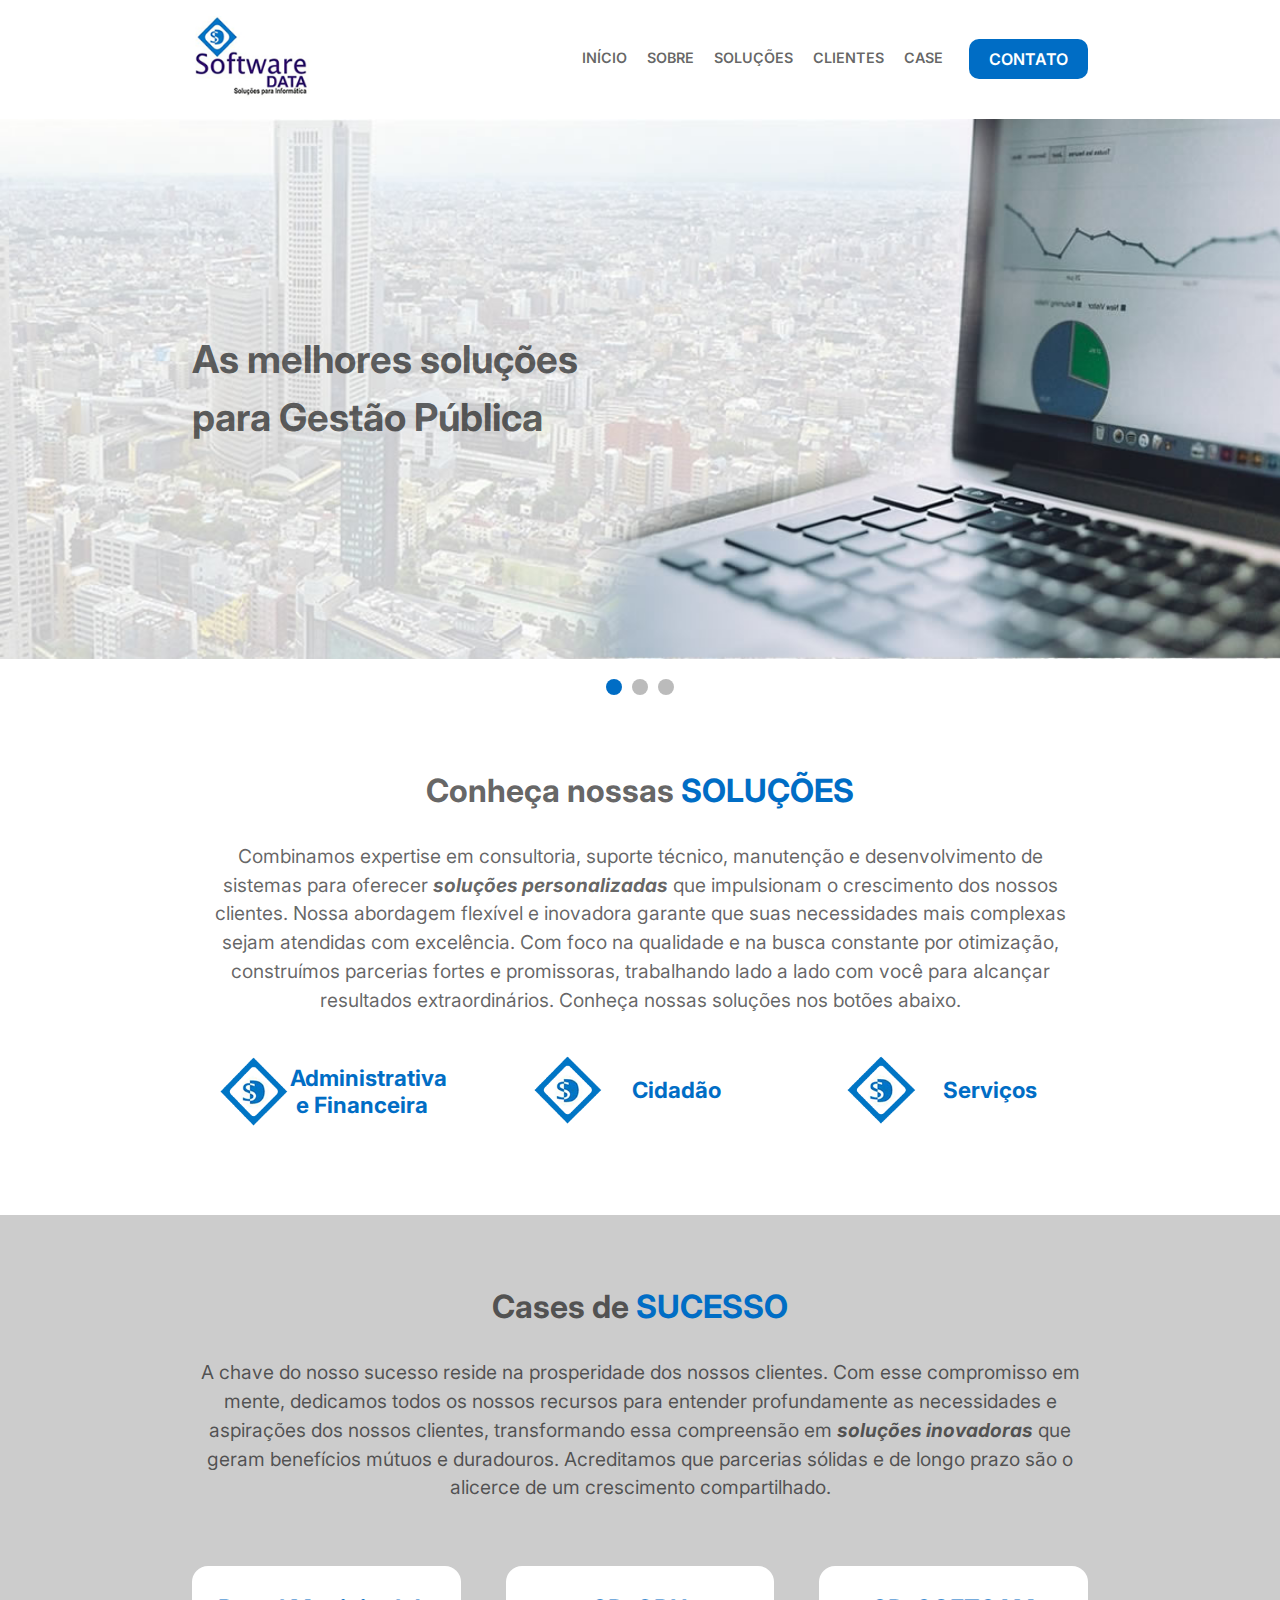
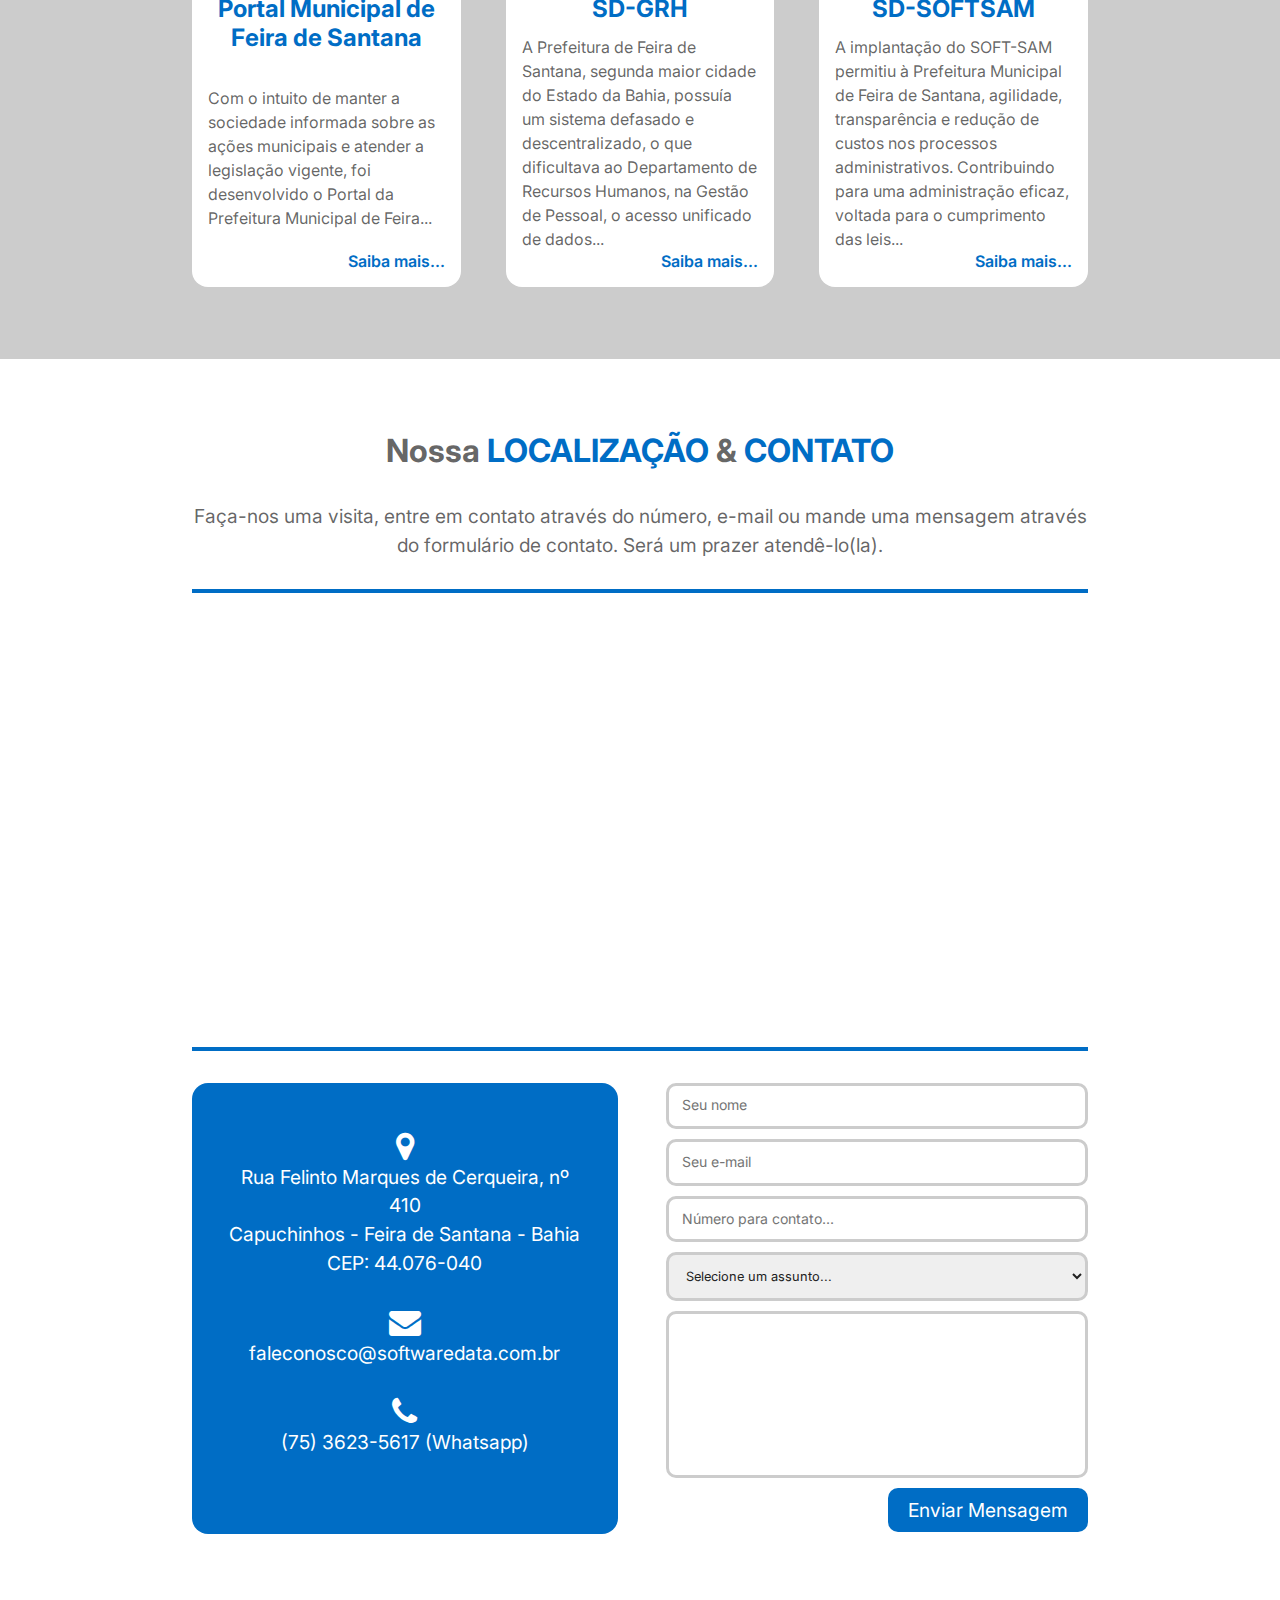
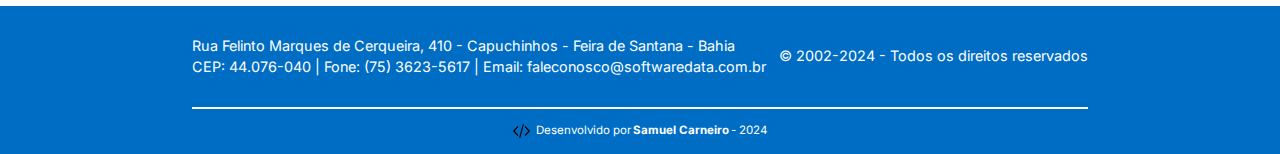
<file: index.html>
<!DOCTYPE html>
<html lang="pt-br">
<head>
    <meta charset="UTF-8"/>
    <meta name="viewport" content="width=device-width, initial-scale=1.0"/>
    <!-- Font Awesome -->
    <link rel="stylesheet" href="https://cdnjs.cloudflare.com/ajax/libs/font-awesome/4.7.0/css/font-awesome.css" integrity="sha512-5A8nwdMOWrSz20fDsjczgUidUBR8liPYU+WymTZP1lmY9G6Oc7HlZv156XqnsgNUzTyMefFTcsFH/tnJE/+xBg==" crossorigin="anonymous" referrerpolicy="no-referrer" />
    <!-- ./Font Awesome -->
    <link rel="stylesheet" href="./assets/css/style.css"/>
    <link rel="stylesheet" href="./assets/css/media-querys.css"/>

    <title>SOFTWAREDATA - Soluções para Informática</title>
</head>
<body>
    <!-- Hearder -->
    <header>
        <div class="container">
            <nav>
                <a href="index.php" class="logo">
                    <img src="./assets/img/logo.png" alt="Logo Whitepace">
                </a>
                <ul>
                    <li><a href="index.html">Início</a></li>
                    <li><a href="sobre.html">Sobre</a></li>
                    <li><a href="solucoes.html">Soluções</a></li>
                    <li><a href="clientes.html">clientes</a></li>
                    <li><a href="case.html">Case</a></li>
                    <li><a href="contato.html" class="btn btn-animate">Contato</a></li>
                </ul>

                <div class="mobile-icon-menu">
                    <button onclick="menuShow()">
                        <img src="./assets/img/menu_soft_36dp.png" class="icon-menu" alt="Icon Menu">
                    </button>
                </div>
                <!-- ./mobile-icon-menu -->
            </nav>

            <div class="mobile-menu">
                <ul>
                    <li><a href="index.html">Início</a></li>
                    <li><a href="sobre.html">Sobre</a></li>
                    <li><a href="solucoes.html">Soluções</a></li>
                    <li><a href="clientes.html">clientes</a></li>
                    <li><a href="case.html">Case</a></li>
                    <li><a href="contato.html" class="btn btn-animate">Contato</a></li>
                </ul>
            </div>
            <!-- ./mobile-menu -->
        </div>
        <!-- ./container -->
    </header>
    <!-- ./header-->

    <!-- 
    <section class="banner background-image background-banner-home">
        <div class="container">
            <div class="banner-text">
                <h1>SoftwareDATA</h1>
                <p></p>
                <a href="contato.html" class="btn btn-animate">Entrar em contato</a>
            </div>
             ./banner-text
        </div>
    </section>
    -->

    <div class="slider">
        <div class="slideshow-container">
            <div class="slide fade bg1">
                <div class="text container">
                    <p>As melhores soluções<br/> para Gestão Pública</p>
                </div>
            </div>
          
            <div class="slide fade bg2">
                <div class="text container">
                    <p>Desenvolvimento de sistemas<br/> e sites, soluções 100% online!</p>
                </div>
            </div>
          
            <div class="slide  fade bg3">
                <div class="text container">
                    <p>Diversos serviços para<br/> solucionar sua demanda</p>
                </div>
            </div>
        </div>
        <!-- ./slideshow-container -->
        <br/>
        <div style="text-align:center">
            <span class="dot"></span> 
            <span class="dot"></span> 
            <span class="dot"></span> 
        </div>
    </div>
    <!-- ./slider -->

    <section class="nossas-solucoes">
        <div class="container">
            <h2>Conheça nossas <span class="destaque">soluções</span></h2>
            <p>Combinamos expertise em consultoria, suporte técnico, manutenção e desenvolvimento de sistemas para oferecer <b><em>soluções personalizadas</em></b> que impulsionam o crescimento dos nossos clientes. Nossa abordagem flexível e inovadora garante que suas necessidades mais complexas sejam atendidas com excelência. Com foco na qualidade e na busca constante por otimização, construímos parcerias fortes e promissoras, trabalhando lado a lado com você para alcançar resultados extraordinários. Conheça nossas soluções nos botões abaixo.</p>
            
            <div class="nossas-solucoes-list">
                <ul>
                    <li><a href="#">
                            <img src="./assets/img/icon-soft.png" alt="Icone Logo SoftwareDATA" />
                            <h3>Administrativa <br/> e Financeira</h3>
                        </a>
                    </li>
                    <li>
                        <a href="#">
                            <img src="./assets/img/icon-soft.png" alt="Icone Logo SoftwareDATA" />
                            <h3>Cidadão</h3>
                        </a>
                    </li>
                    <li>
                        <a href="#">
                            <img src="./assets/img/icon-soft.png" alt="Icone Logo SoftwareDATA" />
                            <h3>Serviços</h3>
                        </a>
                    </li>
                </ul>
            </div>
            <!-- ./nossas-solucoes-list -->
        </div>
        <!-- ./container -->
    </section>
    <!-- ./nossas-solucoes -->

    <section class="cases">
        <div class="container">
            <h2>Cases de <span class="destaque">sucesso</span></h2>
            <p>A chave do nosso sucesso reside na prosperidade dos nossos clientes. Com esse compromisso em mente, dedicamos todos os nossos recursos para entender profundamente as necessidades e aspirações dos nossos clientes, transformando essa compreensão em <b><em>soluções inovadoras</em></b> que geram benefícios mútuos e duradouros. Acreditamos que parcerias sólidas e de longo prazo são o alicerce de um crescimento compartilhado.</p>

            <div class="cards">
                <div class="card">
                    <div class="card-title">
                        <h3>Portal Municipal de Feira de Santana</h3>
                    </div>

                    <div class="card-info">
                        <p>Com o intuito de manter a sociedade informada sobre as ações municipais e atender a legislação vigente, foi desenvolvido o Portal da Prefeitura Municipal de Feira...</p>
                    </div>
                    
                    <div class="card-link">
                        <a href="#">Saiba mais...</a>
                    </div>
                </div>
                <!-- ./card 1 -->

                <div class="card">
                    <div class="card-title">
                        <h3>SD-GRH</h3>
                    </div>

                    <div class="card-info">
                        <p>A Prefeitura de Feira de Santana, segunda maior cidade do Estado da Bahia, possuía um sistema defasado e descentralizado, o que dificultava ao Departamento de Recursos Humanos, na Gestão de Pessoal, o acesso unificado de dados...</p>
                    </div>
                    
                    <div class="card-link">
                        <a href="#">Saiba mais...</a>
                    </div>
                </div>
                <!-- ./card 2 -->

                <div class="card">
                    <div class="card-title">
                        <h3>SD-SOFTSAM</h3>
                    </div>

                    <div class="card-info">
                        <p>A implantação do SOFT-SAM permitiu à Prefeitura Municipal de Feira de Santana, agilidade, transparência e redução de custos nos processos administrativos. Contribuindo para uma administração eficaz, voltada para o cumprimento das leis...</p>
                    </div>
                    
                    <div class="card-link">
                        <a href="#">Saiba mais...</a>
                    </div>
                </div>
                <!-- ./card 3 -->
            </div>
            <!-- ./cards -->
        </div>
        <!-- ./container -->
    </section>
    <!-- ./case -->

    <section class="contato">
        <div class="container">
            <h2>Nossa <span class="destaque">localização</span> & <span class="destaque">Contato</span></h2>
            <p>Faça-nos uma visita, entre em contato através do número, e-mail ou mande uma mensagem através do formulário de contato. Será um prazer atendê-lo(la).</p>

            <div class="mapa">
                <iframe src="https://www.google.com/maps/embed?pb=!1m18!1m12!1m3!1d243.677674450707!2d-38.94933476170431!3d-12.258915908206102!2m3!1f0!2f0!3f0!3m2!1i1024!2i768!4f13.1!3m3!1m2!1s0x7143795fde449e1%3A0x74d66a8a296c055b!2sSoftwaredata%20Solu%C3%A7%C3%B5es%20para%20Inform%C3%A1tica%20Ltda!5e0!3m2!1spt-BR!2sbr!4v1709042026820!5m2!1spt-BR!2sbr" width="100%" height="450" style="border:0;" allowfullscreen="" loading="lazy" referrerpolicy="no-referrer-when-downgrade"></iframe>
            </div>
            <!-- ./mapa -->
            <div class="contato-info">
                <div class="left-side">
                    <div>
                        <i class="fa fa-map-marker"></i>
                        <p>Rua Felinto Marques de Cerqueira, nº 410<br/>
                            Capuchinhos - Feira de Santana - Bahia<br/>
                            CEP: 44.076-040</p>
                    </div>
                    <div>
                        <i class="fa fa-envelope"></i>
                        <p>faleconosco@softwaredata.com.br</p>
                    </div>
                    <div>
                        <i class="fa fa-phone"></i>
                        <p>(75) 3623-5617 (Whatsapp)</p>
                    </div>
                </div>
                <!-- ./left-side -->
                <div class="right-side">
                    <form action="#">
                        <label for="name">Nome</label>
                        <input type="text" name="name" id="name" placeholder="Seu nome" required />

                        <label for="email">E-mail</label>
                        <input type="email" name="email" id="email" placeholder="Seu e-mail" required />

                        <label for="telefone">Telefone</label>
                        <input type="tel" name="telefone" id="telefone" placeholder="Número para contato..." required />

                        <label for="assunto">Assunto</label>
                        <select name="assunto" id="assunto" required>
                            <option value="selecione-o-assunto">Selecione um assunto...</option>   
                            <option value="faca-nos-uma-visita">Visita</option>
                            <option value="suporte">Suporte</option>
                            <option value="manutencao-equipamento-ti">Manutenção de Equipamento de T.I.</option>
                            <option value="manutencao-site">Desenvolvimento de Site</option>
                            <option value="manutencao-site">Manutenção de Site</option>
                            <option value="sistema">Desenvolvimento de Sistema</option>
                            <option value="manutencao-sistema">Manutenção de Sistema</option>
                            <option value="duvidas">Dúvidas</option>
                            <option value="sugestoes">Sugestões</option>
                            <option value="criticas">Criticas</option>
                            <option value="elogios">Elogios</option>
                            <option value="outros">Outros</option>
                        </select>

                        <label for="mensagem">Mensagem</label>
                        <textarea name="mensagem" id="mensagem" cols="30" rows="9" required></textarea>

                        <button type="submit" class="btn btn-form">Enviar Mensagem</button>
                    </form>
                </div>
                <!-- ./right-side -->
            </div>
            <!-- ./contato-info -->
        </div>
        <!-- ./container -->
    </section>
    <!-- ./contato -->
    
    <footer>
        <div class="container">
            <div class="footer-left">
                <p>
                Rua Felinto Marques de Cerqueira, 410 - Capuchinhos - Feira de Santana - Bahia <br/>
                CEP: 44.076-040 | Fone: (75) 3623-5617 | Email: faleconosco@softwaredata.com.br
                </p>
            </div>
            <div class="footer-right">
                <p>© 2002-2024 - Todos os direitos reservados
                </p>
            </div>
        </div>
        <!-- ./container -->
        <p class="desenvolvedor">
            <img src="./assets/img/code_icon.png" class="icon-dev" alt="Icone de Código">Desenvolvido por <a href="https://github.com/samuelcarneiro" target="_blank">Samuel Carneiro</a> - 2024
        </p>
    </footer>

    <script src="./assets/js/main.js"></script>
</body>
</html>
</file>
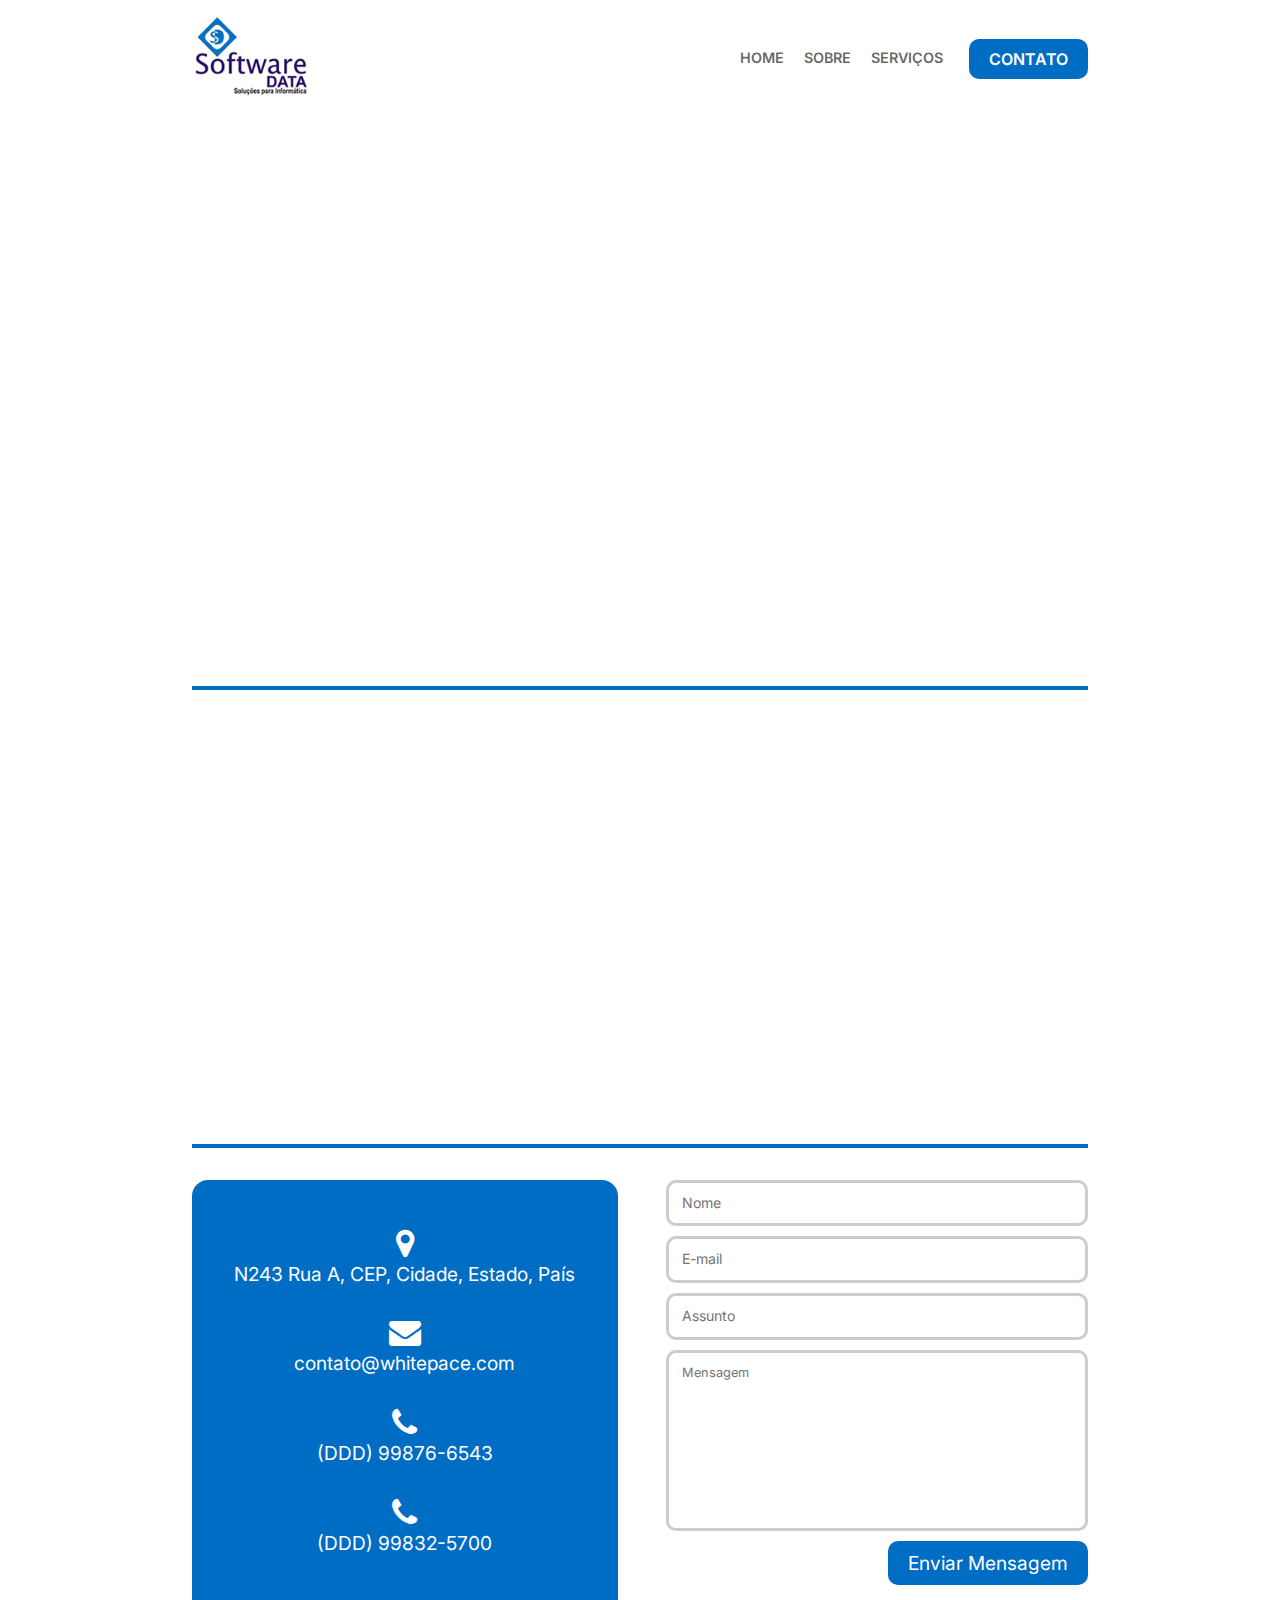
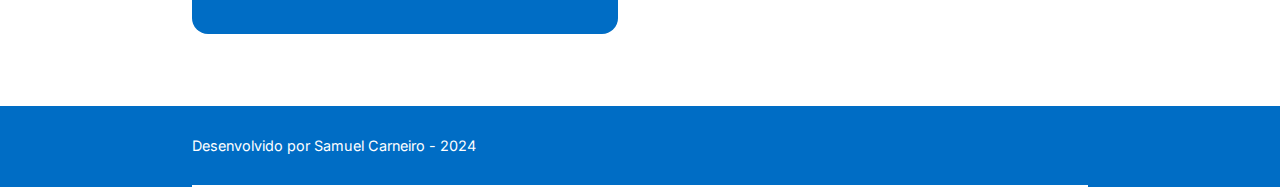
<file: contato.html>
<!DOCTYPE html>
<html lang="pt-br">
<head>
    <meta charset="UTF-8"/>
    <meta name="viewport" content="width=device-width, initial-scale=1.0"/>
    <!-- Font Awesome -->
    <link rel="stylesheet" href="https://cdnjs.cloudflare.com/ajax/libs/font-awesome/4.7.0/css/font-awesome.css" integrity="sha512-5A8nwdMOWrSz20fDsjczgUidUBR8liPYU+WymTZP1lmY9G6Oc7HlZv156XqnsgNUzTyMefFTcsFH/tnJE/+xBg==" crossorigin="anonymous" referrerpolicy="no-referrer" />
    <!-- ./Font Awesome -->
    <link rel="stylesheet" href="./assets/css/style.css"/>
    <link rel="stylesheet" href="./assets/css/media-querys.css"/>

    <title>Contato | Site Template</title>
</head>
<body>
    <!-- Hearder -->
    <header class="background-image background-header-contato">
        <div class="container">
            <nav>
                <a href="index.php" class="logo">
                    <img src="./assets/img/logo.png" alt="Logo Whitepace">
                </a>
                <ul>
                    <li><a href="index.html">Home</a></li>
                    <li><a href="sobre.html">Sobre</a></li>
                    <li><a href="servicos.html">Serviços</a></li>
                    <li><a href="contato.html" class="btn btn-animate">Contato</a></li>
                </ul>


                <div class="mobile-icon-menu">
                    <button onclick="menuShow()">
                        <img src="./assets/img/menu_white_36dp.svg" class="icon-menu" alt="Icon Menu">
                    </button>
                </div>
                <!-- ./mobile-icon-menu -->
            </nav>

            <div class="mobile-menu">
                <ul>
                    <li><a href="index.html">Home</a></li>
                    <li><a href="sobre.html">Sobre</a></li>
                    <li><a href="servicos.html">Serviços</a></li>
                    <li><a href="contato.html" class="btn btn-animate">Contato</a></li>
                </ul>
            </div>
            <!-- ./mobile-menu -->

            <section class="banner">
                <div class="banner-text">
                    <h1>Contato</h1>
                    <p>Lorem ipsum dolor sit, amet consectetur adipisicing elit. Possimus illo suscipit soluta tempora error tempore quibusdam iste!</p>
                </div>
                <!-- ./banner-text -->
            </section>
            <!-- ./banner -->
        </div>
        <!-- ./container -->
    </header>
    <!-- ./header-->

    <section class="contato">
        <div class="container">
            <div class="mapa">
                <iframe src="https://www.google.com/maps/embed?pb=!1m18!1m12!1m3!1d8030.760203995492!2d-38.960041963793245!3d-12.252032968545585!2m3!1f0!2f0!3f0!3m2!1i1024!2i768!4f13.1!3m3!1m2!1s0x71439dbd0766da9%3A0xed4d58d8df9d5ffe!2sFeira%20de%20Santana%20-%20Maria%20Quit%C3%A9ria%2C%20Feira%20de%20Santana%20-%20State%20of%20Bahia!5e0!3m2!1sen!2sbr!4v1708252308232!5m2!1sen!2sbr" width="100%" height="450" style="border:0;" allowfullscreen="" loading="lazy" referrerpolicy="no-referrer-when-downgrade"></iframe>
            </div>
            <!-- ./mapa -->
            <div class="contato-info">
                <div class="left-side">
                    <div>
                        <i class="fa fa-map-marker"></i>
                        <p>N243 Rua A, CEP, Cidade, Estado, País</p>
                    </div>
                    <div>
                        <i class="fa fa-envelope"></i>
                        <p>contato@whitepace.com</p>
                    </div>
                    <div>
                        <i class="fa fa-phone"></i>
                        <p>(DDD) 99876-6543</p>
                    </div>
                    <div>
                        <i class="fa fa-phone"></i>
                        <p>(DDD) 99832-5700</p>
                    </div>
                </div>
                <!-- ./left-side -->
                <div class="right-side">
                    <form action="#">
                        <input type="text" placeholder="Nome" required/>
                        <input type="email" placeholder="E-mail" required/>
                        <input type="text" placeholder="Assunto" required/>
                        <textarea name="mensagem" id="form_contato_mensagem" cols="30" rows="10" placeholder="Mensagem" required></textarea>
                        <button type="submit" class="btn">Enviar Mensagem</button>
                    </form>
                </div>
                <!-- ./right-side -->
            </div>
        </div>
        <!-- ./container -->
    </section>
    <!-- ./sobre -->

    <footer>
        <div class="container">
            <p>Desenvolvido por Samuel Carneiro - 2024</p>
        </div>
    </footer>

    <script src="./assets/js/main.js"></script>
    </body>
</html>
</file>
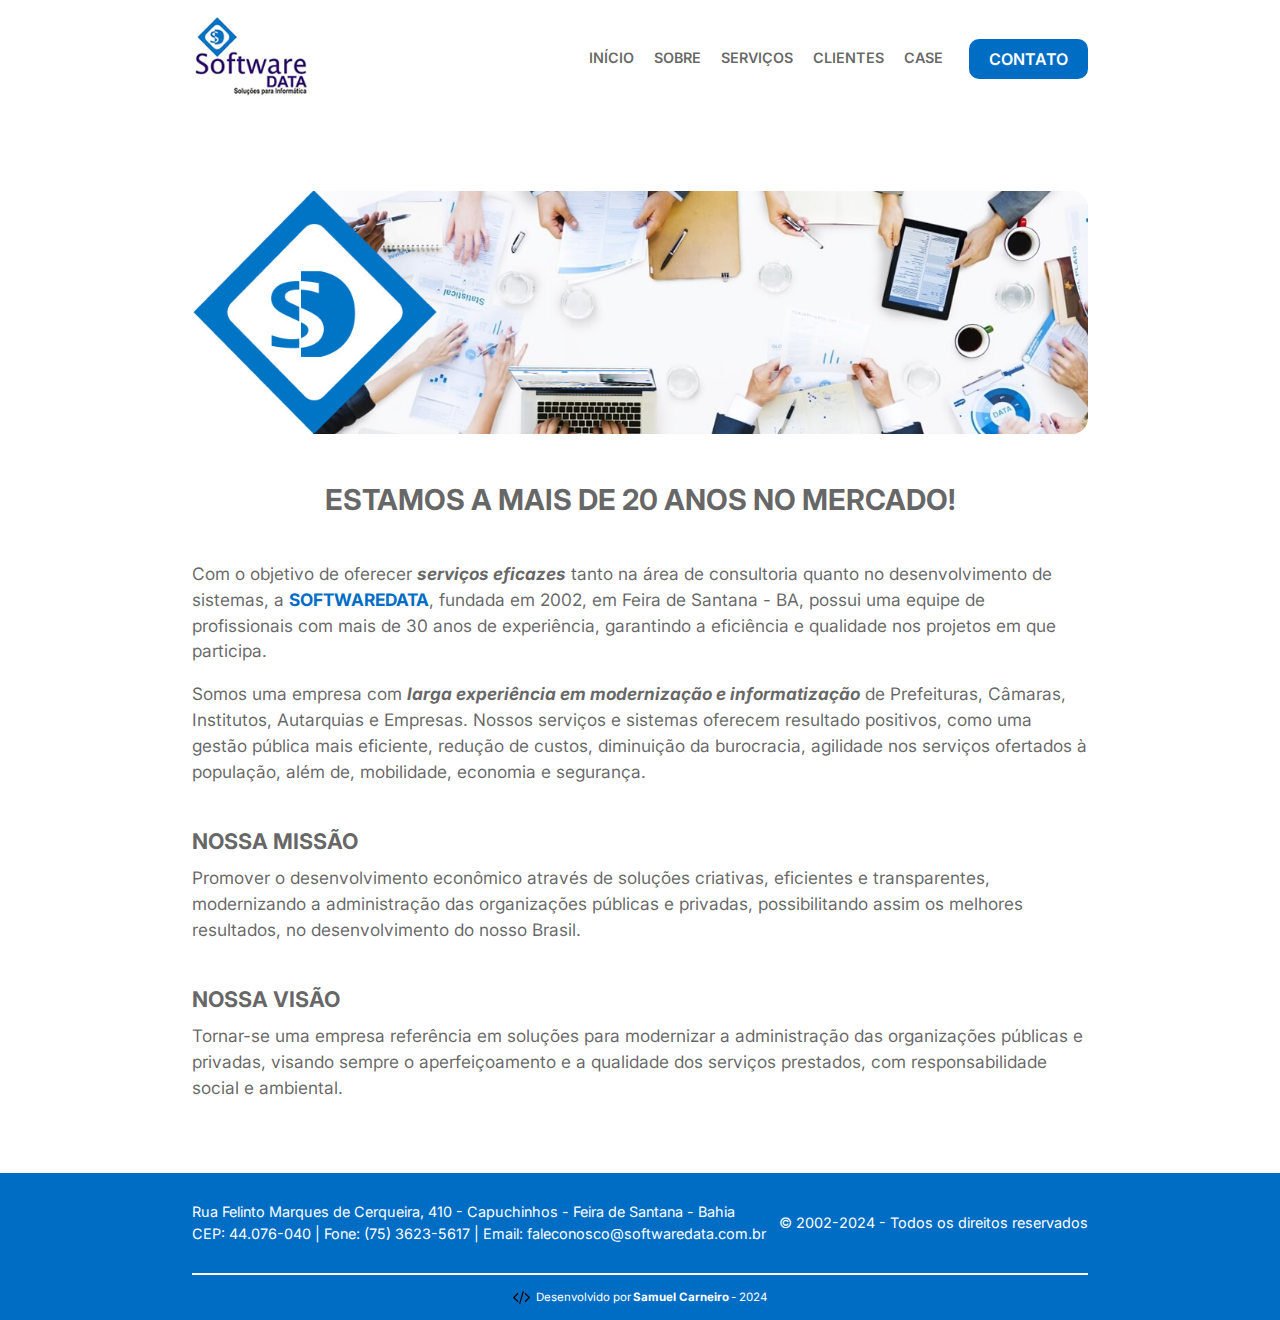
<file: sobre.html>
<!DOCTYPE html>
<html lang="pt-br">
<head>
    <meta charset="UTF-8"/>
    <meta name="viewport" content="width=device-width, initial-scale=1.0"/>
    <!-- Font Awesome -->
    <link rel="stylesheet" href="https://cdnjs.cloudflare.com/ajax/libs/font-awesome/4.7.0/css/font-awesome.css" integrity="sha512-5A8nwdMOWrSz20fDsjczgUidUBR8liPYU+WymTZP1lmY9G6Oc7HlZv156XqnsgNUzTyMefFTcsFH/tnJE/+xBg==" crossorigin="anonymous" referrerpolicy="no-referrer" />
    <!-- ./Font Awesome -->
    <link rel="stylesheet" href="./assets/css/style.css"/>
    <link rel="stylesheet" href="./assets/css/media-querys.css"/>

    <title>SOBRE - SOFTWAREDATA - Soluções para Informática</title>
</head>
<body>
    <!-- Hearder -->
    <header>
        <div class="container">
            <nav>
                <a href="index.php" class="logo">
                    <img src="./assets/img/logo.png" alt="Logo Whitepace">
                </a>
                <ul>
                    <li><a href="index.html">Início</a></li>
                    <li><a href="sobre.html">Sobre</a></li>
                    <li><a href="servicos.html">Serviços</a></li>
                    <li><a href="clientes.html">clientes</a></li>
                    <li><a href="case.html">Case</a></li>
                    <li><a href="contato.html" class="btn btn-animate">Contato</a></li>
                </ul>

                <div class="mobile-icon-menu">
                    <button onclick="menuShow()">
                        <img src="./assets/img/menu_soft_36dp.png" class="icon-menu" alt="Icon Menu">
                    </button>
                </div>
                <!-- ./mobile-icon-menu -->
            </nav>

            <div class="mobile-menu">
                <ul>
                    <li><a href="index.html">Início</a></li>
                    <li><a href="sobre.html">Sobre</a></li>
                    <li><a href="servicos.html">Serviços</a></li>
                    <li><a href="clientes.html">clientes</a></li>
                    <li><a href="case.html">Case</a></li>
                    <li><a href="contato.html" class="btn btn-animate">Contato</a></li>
                </ul>
            </div>
            <!-- ./mobile-menu -->
        </div>
        <!-- ./container -->
    </header>
    <!-- ./Header-->

    <section class="sobre">
        <div class="container">
            <img src="./assets/img/sobre-nos.jpg" alt="Imagem sobre nós">
            <div class="sobre-text">
                <h2>Estamos a mais de 20 anos no mercado!</h2>

                <p>Com o objetivo de oferecer <b><em>serviços eficazes</em></b> tanto na área de consultoria quanto no desenvolvimento de sistemas, a <span class="destaque">SOFTWAREDATA</span>, fundada em 2002, em Feira de Santana - BA, possui uma equipe de profissionais com mais de 30 anos de experiência, garantindo a eficiência e qualidade nos projetos em que participa.</p>
                <br/>
                <p>Somos uma empresa com <b><em>larga experiência em modernização e informatização</em></b> de Prefeituras, Câmaras, Institutos, Autarquias e Empresas. Nossos serviços e sistemas oferecem resultado positivos, como uma gestão pública mais eficiente, redução de custos, diminuição da burocracia, agilidade nos serviços ofertados à população, além de, mobilidade, economia e segurança.</p>
                    
                    
                <h3>Nossa Missão</h3>
                <p>Promover o desenvolvimento econômico através de soluções criativas, eficientes e transparentes, modernizando a administração das organizações públicas e privadas, possibilitando assim os melhores resultados, no desenvolvimento do nosso Brasil.</p>
                    
                <h3>Nossa Visão</h3>
                <p>Tornar-se uma empresa referência em soluções para modernizar a administração das organizações públicas e privadas, visando sempre o aperfeiçoamento e a qualidade dos serviços prestados, com responsabilidade social e ambiental.</p>
            </div>
            <!-- ./faca-mais-text -->
        </div>
        <!-- ./container -->
    </section>
    <!-- ./sobre -->

    <footer>
        <div class="container">
            <div class="footer-left">
                <p>
                Rua Felinto Marques de Cerqueira, 410 - Capuchinhos - Feira de Santana - Bahia <br/>
                CEP: 44.076-040 | Fone: (75) 3623-5617 | Email: faleconosco@softwaredata.com.br
                </p>
            </div>
            <div class="footer-right">
                <p>© 2002-2024 - Todos os direitos reservados
                </p>
            </div>
        </div>
        <!-- ./container -->
        <p class="desenvolvedor">
            <img src="./assets/img/code_icon.png" class="icon-dev" alt="Icone de Código">Desenvolvido por <a href="https://github.com/samuelcarneiro" target="_blank">Samuel Carneiro</a> - 2024
        </p>
    </footer>

    <script src="./assets/js/main.js"></script>
</body>
</html>
</file>
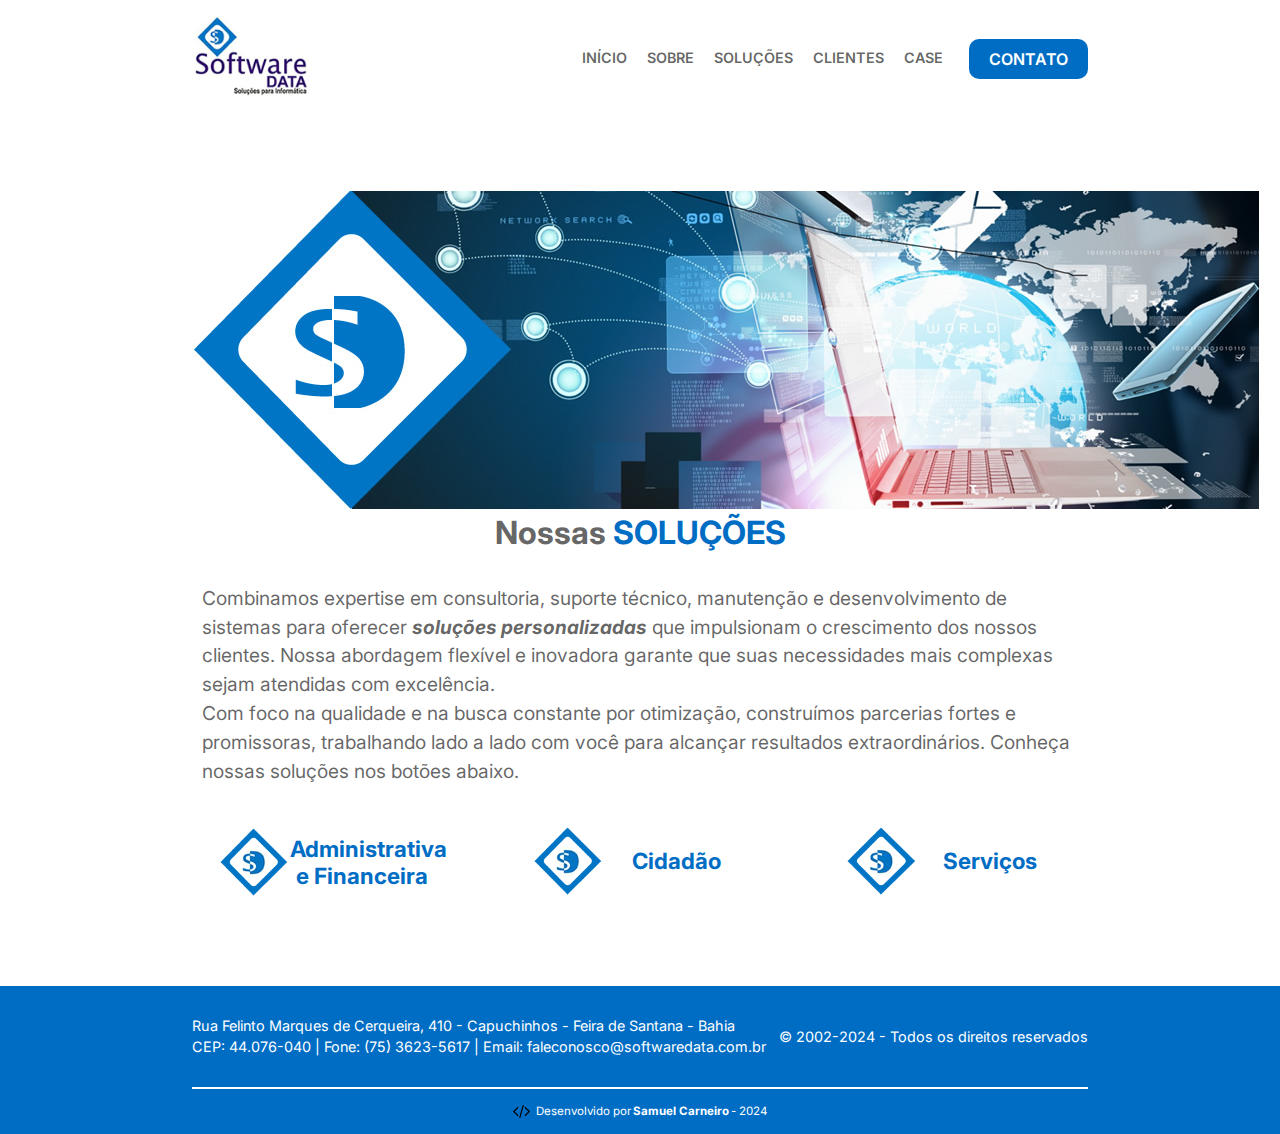
<file: solucoes.html>
<!DOCTYPE html>
<html lang="pt-br">
<head>
    <meta charset="UTF-8"/>
    <meta name="viewport" content="width=device-width, initial-scale=1.0"/>
    <!-- Font Awesome -->
    <link rel="stylesheet" href="https://cdnjs.cloudflare.com/ajax/libs/font-awesome/4.7.0/css/font-awesome.css" integrity="sha512-5A8nwdMOWrSz20fDsjczgUidUBR8liPYU+WymTZP1lmY9G6Oc7HlZv156XqnsgNUzTyMefFTcsFH/tnJE/+xBg==" crossorigin="anonymous" referrerpolicy="no-referrer" />
    <!-- ./Font Awesome -->
    <link rel="stylesheet" href="./assets/css/style.css"/>
    <link rel="stylesheet" href="./assets/css/media-querys.css"/>

    <title>Serviços - Site Template</title>
</head>
<body>
    <!-- Hearder -->
    <header>
        <div class="container">
            <nav>
                <a href="index.php" class="logo">
                    <img src="./assets/img/logo.png" alt="Logo Whitepace">
                </a>
                <ul>
                    <li><a href="index.html">Início</a></li>
                    <li><a href="sobre.html">Sobre</a></li>
                    <li><a href="solucoes.html">Soluções</a></li>
                    <li><a href="clientes.html">clientes</a></li>
                    <li><a href="case.html">Case</a></li>
                    <li><a href="contato.html" class="btn btn-animate">Contato</a></li>
                </ul>

                <div class="mobile-icon-menu">
                    <button onclick="menuShow()">
                        <img src="./assets/img/menu_soft_36dp.png" class="icon-menu" alt="Icon Menu">
                    </button>
                </div>
                <!-- ./mobile-icon-menu -->
            </nav>

            <div class="mobile-menu">
                <ul>
                    <li><a href="index.html">Início</a></li>
                    <li><a href="sobre.html">Sobre</a></li>
                    <li><a href="solucoes.html">Soluções</a></li>
                    <li><a href="clientes.html">clientes</a></li>
                    <li><a href="case.html">Case</a></li>
                    <li><a href="contato.html" class="btn btn-animate">Contato</a></li>
                </ul>
            </div>
            <!-- ./mobile-menu -->
        </div>
        <!-- ./container -->
    </header>
    <!-- ./header-->    

    <section class="nossas-solucoes pag-nossas-solucoes">
        <div class="container">
            <img src="./assets/img/nossas-solucoes.jpg" alt="Imagem Nossas Soluções">
            <h2>Nossas <span class="destaque">soluções</span></h2>
            <p>Combinamos expertise em consultoria, suporte técnico, manutenção e desenvolvimento de sistemas para oferecer <b><em>soluções personalizadas</em></b> que impulsionam o crescimento dos nossos clientes. Nossa abordagem flexível e inovadora garante que suas necessidades mais complexas sejam atendidas com excelência.</p>
            <p>Com foco na qualidade e na busca constante por otimização, construímos parcerias fortes e promissoras, trabalhando lado a lado com você para alcançar resultados extraordinários. Conheça nossas soluções nos botões abaixo.</p>

            <div class="nossas-solucoes-list">
                <ul>
                    <li><a href="#">
                            <img src="./assets/img/icon-soft.png" alt="Icone Logo SoftwareDATA" />
                            <h3>Administrativa <br/> e Financeira</h3>
                        </a>
                    </li>
                    <li>
                        <a href="#">
                            <img src="./assets/img/icon-soft.png" alt="Icone Logo SoftwareDATA" />
                            <h3>Cidadão</h3>
                        </a>
                    </li>
                    <li>
                        <a href="#">
                            <img src="./assets/img/icon-soft.png" alt="Icone Logo SoftwareDATA" />
                            <h3>Serviços</h3>
                        </a>
                    </li>
                </ul>
            </div>
            <!-- ./nossas-solucoes-list -->
        </div>
        <!-- ./container -->
    </section>
    <!-- ./servicos -->

    <footer>
        <div class="container">
            <div class="footer-left">
                <p>
                Rua Felinto Marques de Cerqueira, 410 - Capuchinhos - Feira de Santana - Bahia <br/>
                CEP: 44.076-040 | Fone: (75) 3623-5617 | Email: faleconosco@softwaredata.com.br
                </p>
            </div>
            <div class="footer-right">
                <p>© 2002-2024 - Todos os direitos reservados
                </p>
            </div>
        </div>
        <!-- ./container -->
        <p class="desenvolvedor">
            <img src="./assets/img/code_icon.png" class="icon-dev" alt="Icone de Código">Desenvolvido por <a href="https://github.com/samuelcarneiro" target="_blank">Samuel Carneiro</a> - 2024
        </p>
    </footer>

    <script src="./assets/js/main.js"></script>
</body>
</html>
</file>
<file: assets/css/style.css>
@charset "UTF-8";
@import url('https://fonts.googleapis.com/css2?family=Inter:wght@300;400;500;600;700&display=swap');

* {
    margin: 0;
    padding: 0;
    box-sizing: border-box;
    text-decoration: none;
    outline: none;
    font-family: 'Inter', sans-serif;
}

section {
    padding: 4.5em 0;
}


h2 {
    font-size: 2em;
    text-align: center;
    margin-bottom: 1em;
    color: #0000009C;
}

h3 {
    font-size: 1em;
    margin: .5em 0;
}

p {
    color: #0000009C;
    line-height: 1.5em;
    font-size: 1.2em;
}

.logo img {
    width: 120px;
}

nav {
    display: flex;
    align-items: center;
    justify-content: space-between;
    padding: 1em 0;
}

nav ul {
    display: flex;
    align-items: center;
    justify-content: space-evenly;
    list-style: none;
    font-size: 1em;
}

nav ul li a {
    font-size: .9em;
    color: #0000009C;
    display: block;
    padding: 5px 10px;
    text-transform: uppercase;
    font-weight: 600;
}
/*A animação ocorrerá em todos os links, menos no link de classe .btn*/
nav ul li a:not(.btn):after {
    content: "";
    background-color: #4F9CF9;
    height: 3px;
    width: 0%;
    display: block;
    transition: .3s;
    margin: 0 auto;
}

nav ul li a:hover::after {
    width: 100%;
}

.destaque {
    text-transform: uppercase;
    font-weight: bold;
    color: #006DC5;
}

/*Escondendo o Menu Mobile na versão Desktop*/
.mobile-icon-menu,
.mobile-menu {
    display: none;
}

/* Padrão Elementos */
/* Container */
.container {
    /* border: 1px solid black; */
    max-width: 70vw; /*Não ultrapassará de 65% da tela do dispositivo*/
    margin: 0 auto;
}
/* Backgrounds */
.background-image {
    background-position: center;
    background-size: cover;
    background-attachment: fixed;
}
/* Botões */
.btn {
    font-size: 1em;
    color: #FFF;
    background-color: #006DC5;
    padding: 10px 20px;
    margin-left: 1em;
    border-radius: 10px;
    cursor: pointer;
    display: inline-block;
    transition: .1s;
}

.btn.btn-animate {
    animation: animate-outline 1s ease-out infinite;
}

.btn:hover {
    background-color: #3580DB;
}

@keyframes animate-outline {
    from {
        outline: 0px solid #4F9CF98A;
    }
    to {
        outline: 15px solid #4F9BF900;
    }
}

/* END CONFIG HEADER */

/* SLIDER */
.text {
    display: flex;
    height: 100%;
    align-items: center;
    color: #0000009C;
    font-size: 2em;
    font-weight: bold;
}

.dot {
    height: 1em;
    width: 1em;
    margin: 0 .2em;
    background-color: #bbb;
    border-radius: 50%;
    display: inline-block;
    transition: background-color 0.6s ease;
}
  
.active {
    background-color: #006DC5;
}
  
/* Fading animation */
.fade {
    animation-name: fade;
    animation-duration: 1.5s;
}
  
.bg1, .bg2, .bg3 {
    height: 60vh;
    background-size: cover;
    background-repeat: no-repeat;
}
  
.bg1 {
    background-image: url('../img/slide-bg1.jpg');
}
  
.bg2 {
    background-image: url('../img/slide-bg21.jpg');
}
  
.bg3 {
    background-image: url('../img/slide-bg3.jpg');
}
  
@keyframes fade {
    from {opacity: .4} 
    to {opacity: 1}
}
  
/* On smaller screens, decrease text size */
@media only screen and (max-width: 300px) {
    .text {font-size: 11px}
}
/* ./SLIDER*/

/* BANNER CONFIG */
.banner {
    display: flex;
    justify-content: center;
    height: 55vh;
    padding: 0 1em;
}

.background-banner-home {
    background-image: url('../img/background-home.jpg');
}

.banner .banner-text {
    /* margin: 150px; Espaçamento fora do conteúdo do texto do banner */
    text-align: center;
    /* padding: 0 90px; */
}

.banner .banner-text h1 {
    font-size: 4em;
    color: #FFF;
    margin-top: 1em;
}

.banner .banner-text p {
    font-size: 1.3em;
    color: #FFFFFFB7;
    font-weight: lighter;
    margin: 2em 0;
}

/*SECTION CONHEÇA NOSSAS SOLUÇÕES */
.nossas-solucoes .container {
    text-align: center;
    /* border: 1px solid blue; */
}

.nossas-solucoes p {
    padding: 0 .5em;
}

.nossas-solucoes ul {
    display: flex;
    justify-content: space-between;
    list-style: none;
    margin-top: 1.5em;
}

.nossas-solucoes ul li {
    width: 30%;
    border-radius: 1em;
    padding: 0;
}

.nossas-solucoes ul li a {
    display: flex;
    align-items: center;
    justify-content: center;
    color: #006DC5;
    font-size: 1.4em;
    padding: .5em;
    border-radius: 1em;
    width: 100%;
    border: 3px solid transparent;
    transition: .3s;
}

.nossas-solucoes ul li a:hover {
    border: 3px solid #3580DB;
}

.nossas-solucoes ul li a h3 {
    width: 60%;
}

.nossas-solucoes ul li a img {
    width: 30%;
}

/* SECTION CASES DE SUCESSO */
.cases {
    background-color: #ccc;
}

.cases p {
    text-align: center;
}

.cards {
    list-style: none;
    display: flex;
    justify-content: space-between;
    margin-top: 4em;
}

.cards .card {
    display: flex;
    flex-direction: column;
    justify-content: space-between;
    background-color: #FFF;
    border-radius: 1em;
    width: 30%;
    padding: 1em;
    scale: 1;
    transition: .3s;
}

.cards .card:hover {
    scale: 1.1;
}

.cards .card .card-title {
    font-size: 1.5em;
    text-align: center;
    color: #006DC5;
}

.cards .card .card-info p {
    font-size: 1em;
    text-align: left;
}

.cards .card .card-link a {
    display: block;
    text-align: end;
    color: #006DC5;
    font-weight: 600;
}

/* SECTION LOCALIZACAO E CONTATO */
.contato .container p {
    text-align: center;
    margin-bottom: 1.5em;
}

.contato .mapa {
    border-top: 4px solid #006DC5;
    border-bottom: 4px solid #006DC5;
}

.contato-info {
    display: flex;
    justify-content: space-between;
    margin-top: 2em;
}

.contato-info .left-side {
    width: 50%;
    padding: 3em 2em;
    background-color: #006DC5;
    border-radius: 1em;
    margin-right: 3em;
    height: fit-content;
}

.contato-info .left-side div {
    display: flex;
    flex-direction: column;
    align-items: center;
}

.contato-info .left-side div i {
    color: #FFF;
    font-size: 2em;
    text-align: center;
}

.contato-info .left-side div p {
    font-size: 1.2em;
    color: #FFF;
}

.contato-info .right-side {
    width: 50%;
    text-align: end;
}

.contato-info .right-side label {
    display: none;
}

.contato-info .right-side input,
.contato-info .right-side select,
.contato-info .right-side textarea {
    display: block;
    border: 3px solid #CCC;
    color: #212121;
    border-radius: 10px;
    padding: 1em;
    width: 100%;
    margin-bottom: 10px;
    transition: .3s;
    font-size: .8em;
}

.contato-info .right-side input::placeholder {
    font-size: 1.1em;
}

.contato-info .right-side select {
    font-size: .8em;
}

.contato-info .right-side textarea {
    /*Retira a possibilidade de redimencionar o tamanho do textarea com o mouse
     * (canto inferior direito do textarea) */
    resize: none;
}

.contato-info .right-side input:focus,
.contato-info .right-side textarea:focus {
    border-color: #4F9BF9;
    border-width: 3px;
}

.contato-info .right-side button {
    border: none;
    font-size: 1.2em;
}

.contato-info .right-side .btn {
    margin-left: 0;
}

/*FOOTER*/
footer {
    background-color: #006DC5;
    font-size: .9em;
}

footer .container {
    display: flex;
    align-items: center;
    justify-content: space-between;
    border-bottom: 2px solid #FFF;
    padding: 2em 0;
}

footer p {
    color: #FFF;
    font-weight: 400;
    font-size: 1em;
}

footer .desenvolvedor {
    font-size: .8em;
    padding: 1em 0;
    display: flex;
    align-items: center;
    justify-content: center;
}

footer .desenvolvedor a {
    color: #FFF;
    font-weight: bold;
    padding: .2em;
    transition: .3s;
}

footer .desenvolvedor a:hover {
    color: #000;
    background-color: #FFF;
    border-radius: .5em;
}

footer .icon-dev {
    width: 1.5em;
    margin-right: .5em;
}

/*PÁGINA SOBRE */
.sobre .container {
    display: flex;
    flex-direction: column;
    align-items: center;
    justify-content: space-between;
}

.sobre .container img {
    width: 100%;
    border-radius: 1em;
    margin-bottom: 3em;
}

.sobre .sobre-text {
    width: 100%;
    font-size: .9em;
}

.sobre .sobre-text h2 {
    text-align: center;
    text-transform: uppercase;
    margin-bottom: 1.5em;
}

.sobre .sobre-text h3 {
    margin-top: 2em;
    font-size: 1.5em;
    text-transform: uppercase;
    color: #0000009C;
}

/*./PÁGINA SOBRE */
/*PÁGINA SERVIÇOS */
.pag-nossas-solucoes .container p {
    text-align: left;
}
/*PÁGINA CONTATO
.background-header-contato {
    background-image: url('../img/background-contacto.jpg');
}

.contato-info {
    display: flex;
    justify-content: space-between;
    margin-top: 50px;
}

.contato-info .left-side {
    width: 50%;
    padding: 30px;
    background-color: #4F9BF9;
    border-radius: 15px;
    margin-right: 50px;
    height: fit-content;
}

.contato-info .left-side div {
    display: flex;
    align-items: center;
    margin-bottom: 10px;
}

.contato-info .left-side div i {
    color: #FFF;
    font-size: 2em;
    text-align: center;
    width: 40px;
    margin-right: 20px;
}

.contato-info .left-side div p {
    font-size: 20px;
    color: #FFF;
}

.contato-info .right-side {
    width: 50%;
}

.contato-info .right-side input,
.contato-info .right-side textarea {
    display: block;
    border: 1px solid #CCC;
    color: #212121;
    border-radius: 10px;
    padding: 10px;
    width: 100%;
    margin-bottom: 10px;
    transition: .3s;
}

.contato-info .right-side textarea {
    /*Retira a possibilidade de redimencionar o tamanho do textarea com o mouse
     * (canto inferior direito do textarea) 
    resize: none;
}

.contato-info .right-side input:focus,
.contato-info .right-side textarea:focus {
    border-color: #4F9BF9;
    border-width: 2px;
}

.contato-info .right-side button {
    border: none;
    font-size: 1.3em;
}
</file>
<file: assets/css/media-querys.css>
@charset "UFT-8";

@media screen and (max-width: 730px) {
    html {
        overflow-x: hidden;
    }

    .container {
        width: 100%;
    }

    nav ul {
        display: none;
    }

    .mobile-icon-menu {
        display: block;
    }

    .mobile-icon-menu button {
        background-color: transparent;
        border: none;
        cursor: pointer;

    }

    .mobile-menu ul {
        display: flex;
        flex-direction: column;
        text-align: center;
        margin-bottom: 2em;
    }

    .mobile-menu ul li {
        margin: .5rem 0;
        display: flex;
    }

    .btn {
        margin-left: 0;
        color: #fff;
    }


    .mobile-menu ul li a:not(.btn) {
        width: 100%;
        color: #006DC5;
        font-size: 1.2em;
        font-weight: bold;
        text-transform: uppercase;
        justify-content: center;
        padding: 1rem 0;
        border-radius: 1em;
        border: 3px solid #006DC5;
    }

    .btn {
        width: 100%;
        color: #FFF;
        font-size: 1.2em;
        font-weight: bold;
        text-transform: uppercase;
        justify-content: center;
        padding: 1rem 0;
        border-radius: 1em;
        border: 3px solid #006DC5;
    }    

    .open {
        display: block;
    }

    .bg1, .bg2, .bg3 {
        height: 60vh;
    }

    .text p {
        text-align: center;
        font-size: 1.3em;
    }

    /* Banner */
    .banner {
        height: 65vh;
    }

    /* Section Nossas Soluções */
    .nossas-solucoes   p {
        font-size: 1.2em;
        padding: 0;
    }

    .nossas-solucoes ul {
        flex-direction: column;
    }

    .nossas-solucoes ul li {
        width: 100%;
        margin-top: .5em;
    }

    /* Section Cases de Sucesso */
    .cards {
        flex-direction: column;
    }

    .cards .card {
        width: 100%;
        margin-top: 1.5em;
    }

    /* Section Localização e Contato */
    .contato-info {
        flex-direction: column;
    }

    .contato-info .left-side,
    .contato-info .right-side {
        width: 100%;
    }

    .contato-info .left-side {
        margin-bottom: 2em;
    }
}
</file>
